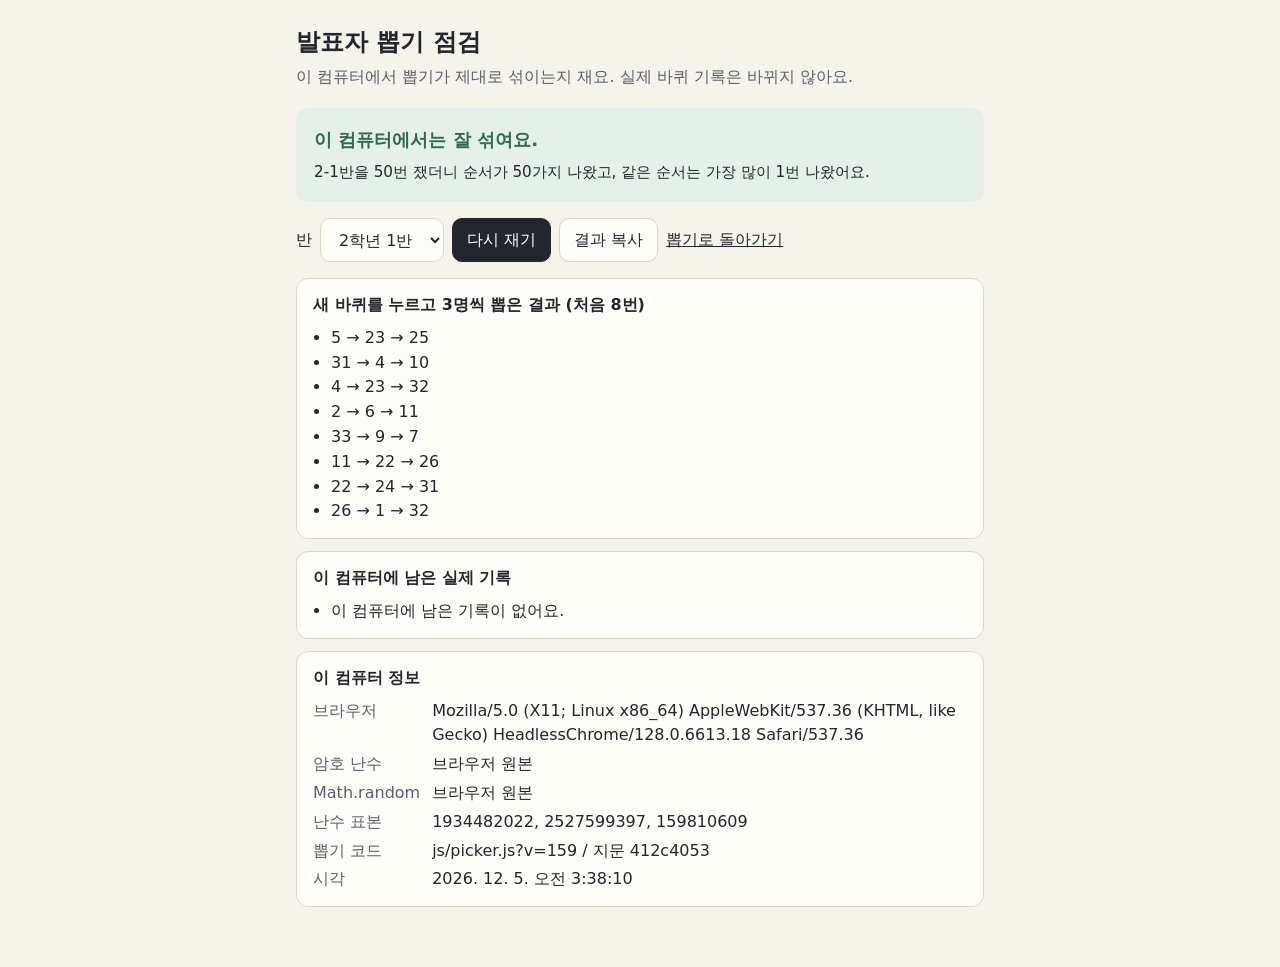
<file: picker-check.html>
<!DOCTYPE html>
<html lang="ko">
<head>
<meta charset="UTF-8">
<meta name="viewport" content="width=device-width, initial-scale=1.0">
<title>뽑기 점검</title>
<link rel="icon" href="images/favicon.ico">
<!-- v153 — 발표자 뽑기 점검 페이지. «반마다 같은 순서가 나온다»는 제보를 교실 PC에서 직접 재려고 만들었다.
     진짜 picker.js를 그대로 돌리되 저장소를 가짜로 넘겨서 실제 바퀴 기록은 읽기만 하고 바꾸지 않는다. 번호만 다루고 서버에 쓰지 않는다. -->
<style>
:root{--paper:#F6F3EB;--card:#FFFDF8;--ink:#23262C;--soft:#5A5F6A;--line:#DDD6C7;--ok:#2F6B4F;--ok-bg:#E4F0E8;--bad:#A23B2A;--bad-bg:#F8E5E0;--wait:#EDE8DC}
*{box-sizing:border-box}
body{margin:0;background:var(--paper);color:var(--ink);font-family:"Pretendard","Malgun Gothic",system-ui,sans-serif;line-height:1.55}
main{max-width:720px;margin:0 auto;padding:24px 16px 48px}
h1{font-size:1.5rem;margin:0 0 4px}
.sub{color:var(--soft);margin:0 0 18px}
.verdict{padding:18px;border-radius:12px;font-size:1.15rem;font-weight:700;background:var(--wait);margin-bottom:16px;overflow-wrap:anywhere}
.verdict.ok{background:var(--ok-bg);color:var(--ok)}
.verdict.bad{background:var(--bad-bg);color:var(--bad)}
.verdict small{display:block;font-size:.95rem;font-weight:400;margin-top:6px;color:var(--ink)}
.bar{display:flex;flex-wrap:wrap;gap:8px;align-items:center;margin-bottom:16px}
select,button{font:inherit;min-height:44px;padding:8px 14px;border-radius:10px;border:1px solid var(--line);background:var(--card);color:var(--ink);cursor:pointer}
button.primary{background:var(--ink);color:#fff;border-color:var(--ink)}
button:disabled{opacity:.5;cursor:default}
section{background:var(--card);border:1px solid var(--line);border-radius:12px;padding:14px 16px;margin-bottom:12px}
h2{font-size:1rem;margin:0 0 8px}
dl{margin:0;display:grid;grid-template-columns:minmax(90px,max-content) 1fr;gap:4px 12px}
dt{color:var(--soft)}
dd{margin:0;overflow-wrap:anywhere;min-width:0}
ul{margin:0;padding-left:18px}
a{color:inherit}
.hide{display:none}
</style>
</head>
<body>
<main>
  <h1>발표자 뽑기 점검</h1>
  <p class="sub">이 컴퓨터에서 뽑기가 제대로 섞이는지 재요. 실제 바퀴 기록은 바뀌지 않아요.</p>
  <div class="verdict" id="verdict" role="status">재는 중이에요…</div>
  <div class="bar">
    <label for="ban">반</label>
    <select id="ban"></select>
    <button type="button" class="primary" id="again">다시 재기</button>
    <button type="button" id="copy">결과 복사</button>
    <a href="picker.html">뽑기로 돌아가기</a>
  </div>
  <section><h2>새 바퀴를 누르고 3명씩 뽑은 결과 (처음 8번)</h2><ul id="rounds"></ul></section>
  <section><h2>이 컴퓨터에 남은 실제 기록</h2><ul id="records"></ul></section>
  <section><h2>이 컴퓨터 정보</h2><dl id="env"></dl></section>
  <div id="stageHost" class="hide" aria-hidden="true"></div>
</main>
<script src="config.js?v=194"></script>
<script>
(function(){
  const ROUNDS = 50, PICKS = 3;
  const $ = id => document.getElementById(id);
  let report = '';

  function isNative(fn){ try{ return /\[native code\]/.test(Function.prototype.toString.call(fn)); }catch(e){ return false; } }
  function fingerprint(text){ let h = 0; const t = text.replace(/\r/g, ''); for(let i = 0; i < t.length; i++) h = (h * 31 + t.charCodeAt(i)) | 0; return (h >>> 0).toString(16); }
  function realRecords(){ try{ return JSON.parse(localStorage.getItem('h26_picker_v1')) || {}; }catch(e){ return {}; } }

  /* 진짜 picker.html·picker.js를 받아 숨긴 칸에서 돌린다. localStorage·confirm·performance만 가짜로 넘겨 실제 기록을 지키고 연출을 건너뛴다. */
  async function bootPicker(){
    const htmlRes = await fetch('picker.html');
    const page = new DOMParser().parseFromString(await htmlRes.text(), 'text/html');
    const src = page.querySelector('script[src*="js/picker.js"]').getAttribute('src');
    const code = await (await fetch(src)).text();
    page.querySelectorAll('script,link,img').forEach(el => el.remove());
    $('stageHost').innerHTML = page.body.innerHTML;
    const mem = {};
    const fakeStorage = { getItem: k => (k in mem ? mem[k] : null), setItem: (k, v) => { mem[k] = String(v); }, removeItem: k => { delete mem[k]; } };
    let clock = 0;
    const fakePerf = { now: () => (clock += 100000) };
    new Function('localStorage', 'confirm', 'performance', code)(fakeStorage, () => true, fakePerf);
    $('pkSound').checked = false;
    return { src, code };
  }

  const channel = new MessageChannel(); let wake = null;
  channel.port1.onmessage = () => { const w = wake; wake = null; if(w) w(); };
  const yieldNow = () => new Promise(r => { wake = r; channel.port2.postMessage(0); });

  async function drawOne(){
    const btn = $('pkDrawBtn');
    $('pkStage').hidden = true;
    btn.click();
    for(let n = 0; btn.disabled && n < 500; n++) await yieldNow();
    return parseInt($('pkResult').textContent, 10);
  }
  async function measure(key){
    const sel = $('pkClass');
    sel.value = key; sel.dispatchEvent(new Event('change'));
    const seqs = [];
    for(let r = 0; r < ROUNDS; r++){
      $('pkStage').hidden = true;
      $('pkResetBtn').click();
      const s = [];
      for(let i = 0; i < PICKS; i++) s.push(await drawOne());
      seqs.push(s.join(' → '));
    }
    return seqs;
  }

  function fillEnv(info){
    const rows = [
      ['브라우저', navigator.userAgent],
      ['암호 난수', window.crypto && crypto.getRandomValues ? (isNative(crypto.getRandomValues) ? '브라우저 원본' : '다른 코드로 바뀜') : '없음'],
      ['Math.random', isNative(Math.random) ? '브라우저 원본' : '다른 코드로 바뀜'],
      ['난수 표본', window.crypto && crypto.getRandomValues ? Array.from(crypto.getRandomValues(new Uint32Array(3))).join(', ') : '-'],
      ['뽑기 코드', info.src + ' / 지문 ' + fingerprint(info.code)],
      ['시각', new Date().toLocaleString('ko-KR')]
    ];
    $('env').textContent = '';
    rows.forEach(([k, v]) => {
      const dt = document.createElement('dt'); dt.textContent = k;
      const dd = document.createElement('dd'); dd.textContent = v;
      $('env').append(dt, dd);
    });
    return rows.map(([k, v]) => k + ': ' + v).join('\n');
  }
  function fillRecords(){
    const classes = realRecords().classes || {};
    const lines = Object.keys(classes).sort().map(k => {
      const c = classes[k];
      return k + '반 — 오늘 발표(' + (c.day || '날짜 없음') + '): ' + ((c.todayNums || []).join(' → ') || '없음') + ' / 이번 바퀴: ' + ((c.picked || []).join(', ') || '없음');
    });
    $('records').textContent = '';
    (lines.length ? lines : ['이 컴퓨터에 남은 기록이 없어요.']).forEach(t => { const li = document.createElement('li'); li.textContent = t; $('records').appendChild(li); });
    return lines.join('\n') || '없음';
  }
  function fillRounds(seqs){
    $('rounds').textContent = '';
    seqs.slice(0, 8).forEach(t => { const li = document.createElement('li'); li.textContent = t; $('rounds').appendChild(li); });
  }
  function showVerdict(key, seqs, envOk){
    const count = {};
    seqs.forEach(s => { count[s] = (count[s] || 0) + 1; });
    const kinds = Object.keys(count).length, top = Math.max.apply(null, Object.values(count));
    const bad = top >= 3 || !envOk;
    const el = $('verdict');
    el.className = 'verdict ' + (bad ? 'bad' : 'ok');
    el.textContent = bad ? '이 컴퓨터에서 이상이 보여요.' : '이 컴퓨터에서는 잘 섞여요.';
    const small = document.createElement('small');
    small.textContent = key + '반을 ' + seqs.length + '번 쟀더니 순서가 ' + kinds + '가지 나왔고, 같은 순서는 가장 많이 ' + top + '번 나왔어요.';
    el.appendChild(small);
    return el.innerText;
  }

  let info = null, running = false;
  async function run(){
    if(running) return;
    running = true; $('again').disabled = true;
    $('verdict').className = 'verdict'; $('verdict').textContent = '재는 중이에요…';
    try{
      if(!info) info = await bootPicker();
      const key = $('ban').value;
      const seqs = await measure(key);
      const envOk = isNative(Math.random) && !!(window.crypto && crypto.getRandomValues && isNative(crypto.getRandomValues));
      const verdict = showVerdict(key, seqs, envOk);
      fillRounds(seqs);
      const env = fillEnv(info), rec = fillRecords();
      report = [verdict, '', '[3명씩 뽑은 결과]', seqs.slice(0, 8).join('\n'), '', '[실제 기록]', rec, '', '[컴퓨터 정보]', env].join('\n');
    }catch(e){
      $('verdict').className = 'verdict bad';
      $('verdict').textContent = '점검을 끝내지 못했어요: ' + e.message;
      report = $('verdict').textContent + '\n' + navigator.userAgent;
    }
    running = false; $('again').disabled = false;
  }

  function init(){
    const sizes = (window.PORTAL_CONFIG || {}).BAN_SIZE || {}, opts = [];
    Object.keys(sizes).sort().forEach(g => Object.keys(sizes[g]).map(Number).filter(b => sizes[g][b] > 0).sort((a, b) => a - b).forEach(b => opts.push(g + '-' + b)));
    const q = new URLSearchParams(location.search).get('ban'), saved = realRecords().lastClass;
    const start = [q, saved, opts[0]].find(k => k && opts.indexOf(k) >= 0) || '';
    opts.forEach(k => { const o = document.createElement('option'); o.value = k; const p = k.split('-'); o.textContent = p[0] + '학년 ' + p[1] + '반'; o.selected = k === start; $('ban').appendChild(o); });
    $('ban').addEventListener('change', run);
    $('again').addEventListener('click', run);
    $('copy').addEventListener('click', () => {
      const done = () => { $('copy').textContent = '복사했어요'; setTimeout(() => { $('copy').textContent = '결과 복사'; }, 1800); };
      if(navigator.clipboard && navigator.clipboard.writeText) navigator.clipboard.writeText(report).then(done, () => prompt('복사해서 쓰세요', report));
      else prompt('복사해서 쓰세요', report);
    });
    run();
  }
  init();
})();
</script>
</body>
</html>
</file>
